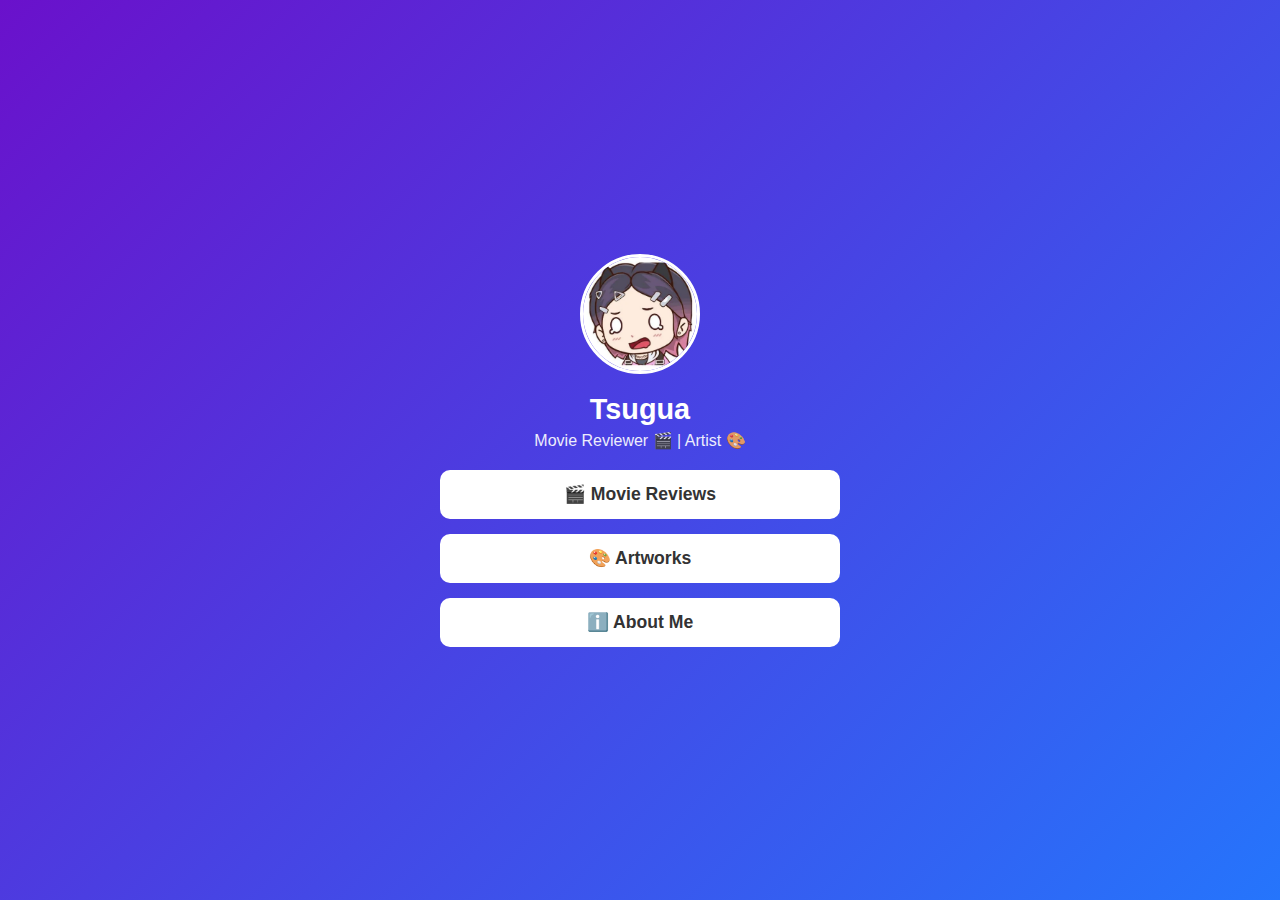
<file: index.html>
<!DOCTYPE html>
<html lang="en">
<head>
  <meta charset="UTF-8">
  <meta name="viewport" content="width=device-width, initial-scale=1.0">
  <title>My Linktree</title>
  <link rel="stylesheet" href="css/style.css">
</head>
<body>
  <div class="container">
    <img src="images/clove/clove.png" alt="Profile Picture" class="profile-pic">
    <h1>Tsugua</h1>
    <p class="tagline">Movie Reviewer 🎬 | Artist 🎨</p>

    <div class="links">
      <a href="reviews.html" class="link-button">🎬 Movie Reviews</a>
      <a href="artworks.html" class="link-button">🎨 Artworks</a>
      <a href="about.html" class="link-button">ℹ️ About Me</a>
    </div>
  </div>
</body>
</html>
</file>
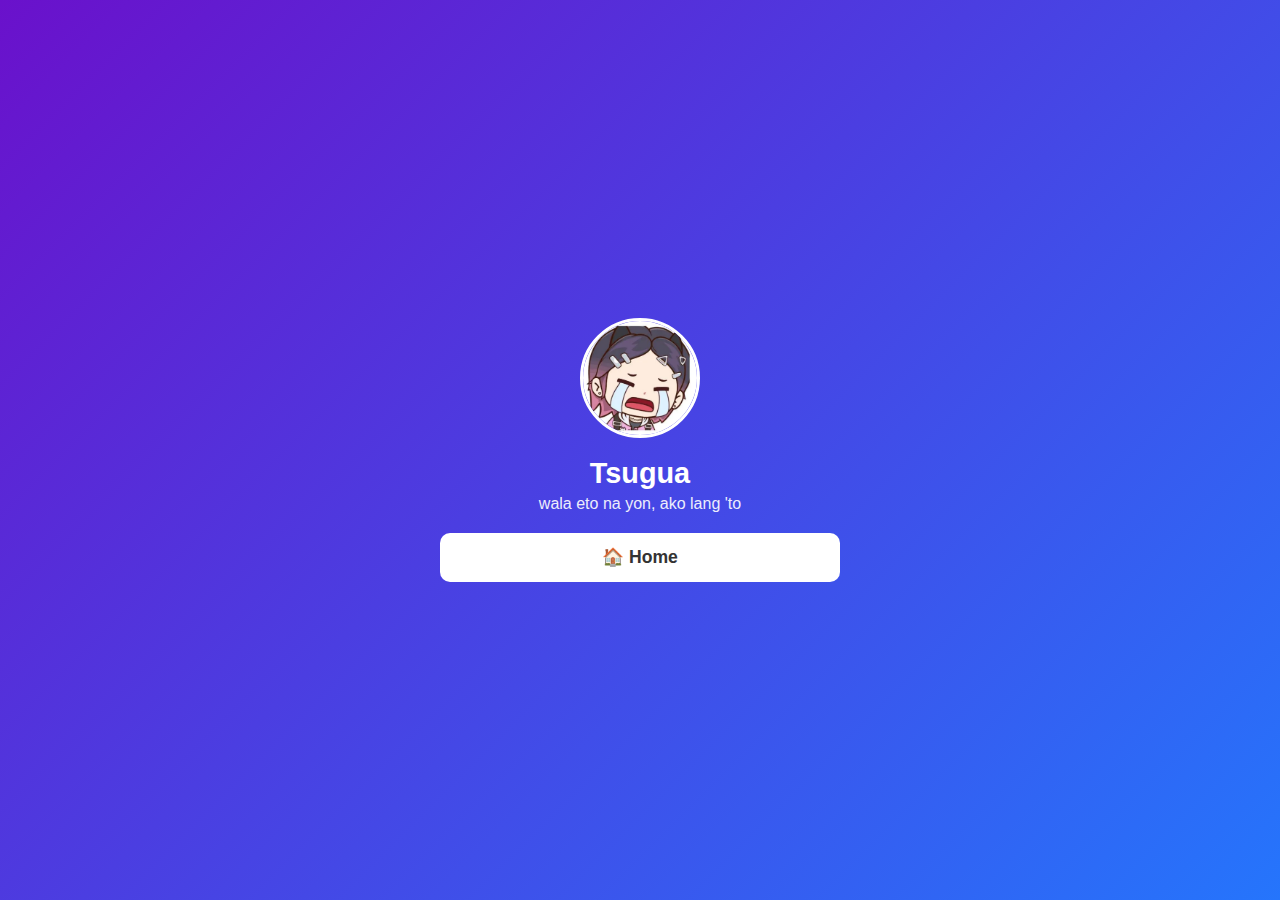
<file: about.html>
<!DOCTYPE html>
<html lang="en">
<head>
  <meta charset="UTF-8">
  <meta name="viewport" content="width=device-width, initial-scale=1.0">
  <title>My Linktree</title>
  <link rel="stylesheet" href="css/style.css">
</head>
<body>
  <div class="container">
    <img src="images/clove1.png" alt="Profile Picture" class="profile-pic">
    <h1>Tsugua</h1>
    <p class="tagline">wala eto na yon, ako lang 'to</p>

    <div class="links">
        <a href="index.html" class="link-button">🏠 Home</a>
      </div>
  </div>
</body>
</html>
</file>
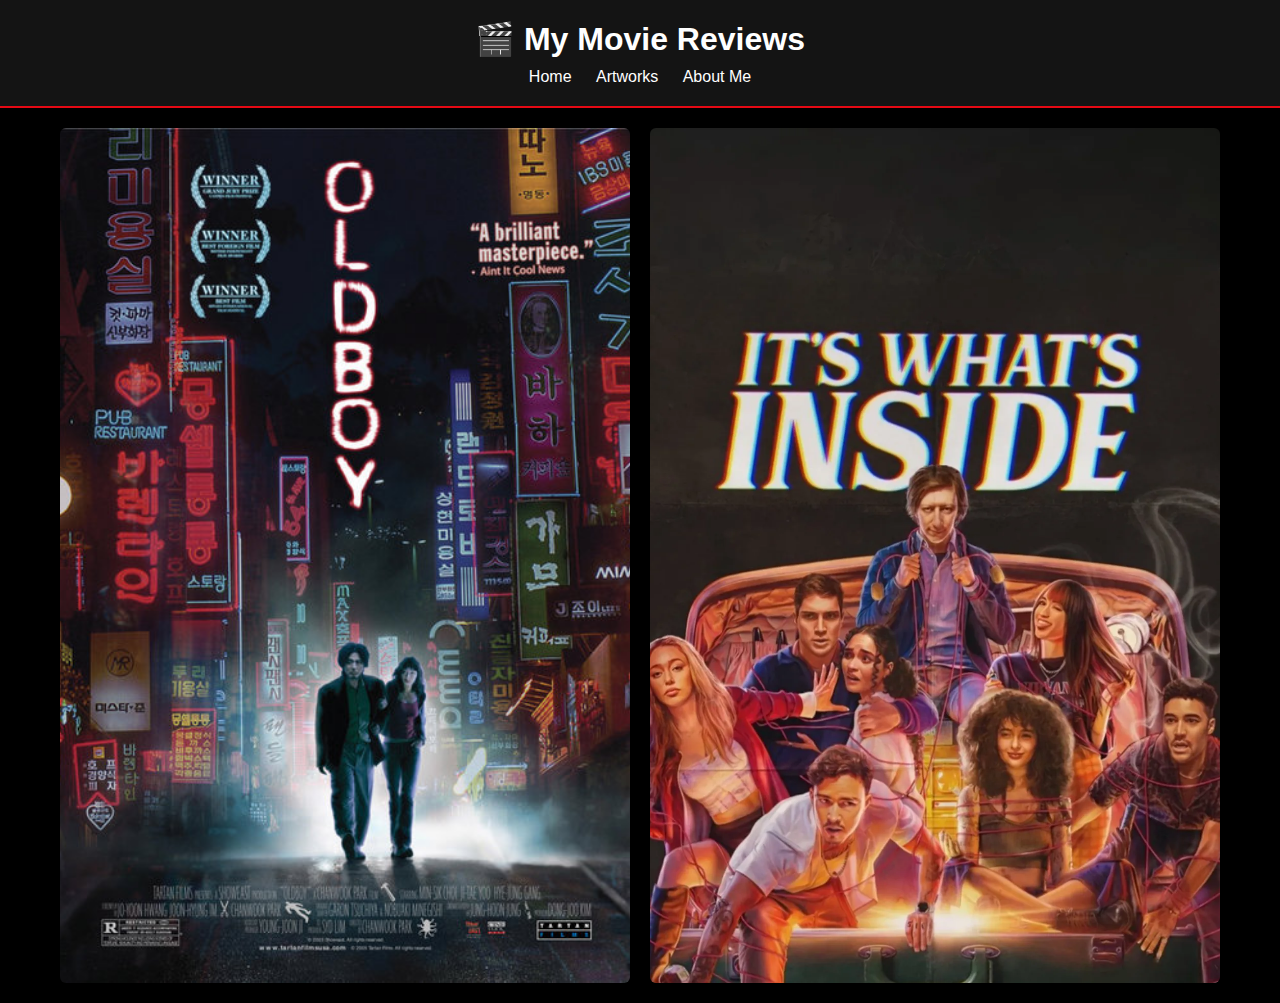
<file: reviews.html>
<!DOCTYPE html>
<html lang="en">
<head>
    <meta charset="UTF-8">
    <meta name="viewport" content="width=device-width, initial-scale=1.0">
    <title>Movie Reviews</title>
    <link rel="stylesheet" href="style.css">
    <link rel="stylesheet" href="https://cdnjs.cloudflare.com/ajax/libs/font-awesome/6.5.0/css/all.min.css">
</head>
<body class="reviews-page"> 
    <header class="reviews-header">
        <h1>🎬 My Movie Reviews</h1>

        <nav>
            <a href="index.html">Home</a>
            <a href="artworks.html">Artworks</a>
            <a href="about.html">About Me</a>
        </nav>
    </header>

    <main class="reviews-grid">
    <!-- POSTERS -->
        <img src="images/posters/oldboy.jpg" alt="oldboy" class="poster" onclick="openModal('modal-oldboy')">
        <img src="images/posters/itswhatsinside.jpg" alt="itswhatsinside" class="poster" onclick="openModal('modal-itswhatsinside')">
    </main>

  <!-- REVIEW MODALS -->
    <div id="modal-oldboy" class="modal">
        <div class="modal-content">
            <div class="modal-header">
                <h2 class="movie-title">Oldboy (2003)</h2>
                <div class="header-right">
                    <span class="movie-director"><i class="fa-solid fa-video"></i> Park Chan-wook</span> 
                    <span class="close" onclick="closeModal('modal-oldboy')">&times;</span>
                </div>
            </div>
            <div class="modal-rating" data-rating="4"></div>
            <p class="modal-review">
                What I like best about oldboy are the various storytelling devices used by the movie. 
                On one hand you have the main character telling the story from his pov so you don't have the full picture. 
                Then you are given the puzzle pieces to fill in those blanks for yourself. 
                The cinematography of this movie is one of a kind and the more you pay attention, the more you realize the underlying meaning of what is shown to you. 
                It's a movie I really enjoyed watching and I'd recommend others watch but not watch again myself. 
                The way all the pieces fit into place at the end really scratched my brain.
            </p>
        </div>
    </div>

    <div id="modal-itswhatsinside" class="modal">
        <div class="modal-content">
            <div class="modal-header">
                <h2 class="movie-title">It's What's Inside (2024)</h2>
                <div class="header-right">
                    <span class="movie-director"><i class="fa-solid fa-video"></i> Greg Jardin</span> 
                    <span class="close" onclick="closeModal('modal-itswhatsinside')">&times;</span>
                </div>
            </div>
            <div class="modal-rating" data-rating="3.5"></div>
            <p>
                The unique way the movie portrayed flashbacks was really cool for me. 
                The cinematic use of colors in the scenes really improved the storytelling. 
                The story itself is a bit above average I guess, some scenes kind of made me cringe. 
                Overall it's a movie I would recommend to a friend or watch again with them. 
                One of the very few movies where I absolutely abhor the protagonist/main character.   
            </p>

        </div>
    </div>
<!-- 
    TEMPLATE FOR ADDING MODAL 

    <div id="modal-" class="modal">
        <div class="modal-content">
            <div class="modal-header">
                <h2 class="movie-title">TITLE</h2>
                <div class="header-right">
                    <span class="movie-director"><i class="fa-solid fa-video"></i> DIRECTOR</span> 
                    <span class="close" onclick="closeModal('modal-oldboy')">&times;</span>
                </div>
            </div>
            <div class="modal-rating" data-rating="4"></div>
            <p class="modal-review">
                REVIEW
            </p>
        </div>
    </div>
-->

    <script src="script.js"></script>
</body>
</html>
</file>
<file: css/style.css>
/* Reset */
* {
    margin: 0;
    padding: 0;
    box-sizing: border-box;
  }
  
  /* Background + Centering */
  body {
    font-family: Arial, sans-serif;
    background: linear-gradient(135deg, #6a11cb, #2575fc);
    color: white;
    display: flex;
    justify-content: center;
    align-items: center;
    min-height: 100vh;
    padding: 20px;
  }
  
  /* Container */
  .container {
    text-align: center;
    max-width: 400px;
    width: 100%;
  }
  
  /* Profile Picture */
  .profile-pic {
    width: 120px;
    height: 120px;
    border-radius: 50%;
    border: 3px solid white;
    margin-bottom: 15px;
    object-fit: cover;
  }
  
  /* Title + Tagline */
  h1 {
    font-size: 1.8rem;
    margin-bottom: 5px;
  }
  
  .tagline {
    font-size: 1rem;
    opacity: 0.9;
    margin-bottom: 20px;
  }
  
  /* Buttons */
  .links {
    display: flex;
    flex-direction: column;
    gap: 15px;
  }
  
  .link-button {
    display: block;
    background: white;
    color: #333;
    text-decoration: none;
    padding: 14px;
    border-radius: 10px;
    font-weight: bold;
    transition: all 0.2s ease;
    font-size: 1.1rem;
  }
  
  .link-button:hover {
    background: #f0f0f0;
    transform: scale(1.05);
  }
  
  /* Responsive adjustments */
  @media (max-width: 480px) {
    h1 {
      font-size: 1.5rem;
    }
  
    .tagline {
      font-size: 0.9rem;
    }
  
    .link-button {
      font-size: 1rem;
      padding: 12px;
    }
  }
</file>
<file: style.css>
/* Reset */
* {
    margin: 0;
    padding: 0;
    box-sizing: border-box;
  }
  
  /* Background + Centering */
  body {
    font-family: Arial, sans-serif;
    background: linear-gradient(135deg, #6a11cb, #2575fc);
    color: white;
    display: flex;
    justify-content: center;
    align-items: center;
    min-height: 100vh;
    padding: 20px;
  }
  
  /* Container */
  .container {
    text-align: center;
    max-width: 400px;
    width: 100%;
  }
  
  /* Profile Picture */
  .profile-pic {
    width: 120px;
    height: 120px;
    border-radius: 50%;
    border: 3px solid white;
    margin-bottom: 15px;
    object-fit: cover;
  }
  
  /* Title + Tagline */
  h1 {
    font-size: 1.8rem;
    margin-bottom: 5px;
  }
  
  .tagline {
    font-size: 1rem;
    opacity: 0.9;
    margin-bottom: 20px;
  }
  
  /* Buttons */
  .links {
    display: flex;
    flex-direction: column;
    gap: 15px;
  }
  
  .link-button {
    display: block;
    background: white;
    color: #333;
    text-decoration: none;
    padding: 14px;
    border-radius: 10px;
    font-weight: bold;
    transition: all 0.2s ease;
    font-size: 1.1rem;
  }
  
  .link-button:hover {
    background: #f0f0f0;
    transform: scale(1.05);
  }
  
  /* Responsive adjustments */
  @media (max-width: 480px) {
    h1 {
      font-size: 1.5rem;
    }
  
    .tagline {
      font-size: 0.9rem;
    }
  
    .link-button {
      font-size: 1rem;
      padding: 12px;
    }
  }


/* REVIEWS PAGE */

body.reviews-page {
    display: block;            /* normal document flow */
    background: #000;          /* Netflix black background */
    color: white;
    padding: 0;                /* remove extra padding */
}

.reviews-header {
    display: block;        /* ensures it acts as a block element */
    width: 100%;           /* spans across screen */
    background: #141414;
    color: #fff;
    text-align: center;
    padding: 20px 0;
    border-bottom: 2px solid #e50914;
}

.reviews-header h1 {
    margin: 0;
    font-size: 2rem;
    font-weight: bold;
}

.reviews-header nav {
    margin-top: 10px;
}

.reviews-header nav a {
    color: #fff;
    text-decoration: none;
    margin: 0 10px;
    font-weight: 500;
}

.reviews-header nav a:hover {
    color: #e50914;
}

.modal-header {
    display: flex;
    justify-content: space-between;
    align-items: center;
    margin-bottom: 15px;
}

.modal-header .movie-title {
    font-size: 1.5rem;
    font-weight: bold;
    margin: 0;
}

.modal-header .header-right {
    display: flex;
    align-items: center;
    gap: 15px; /* space between director and close button */
}

.modal-header .movie-director {
    font-size: 1rem;
    color: #ccc;
}

.modal-rating {
    margin: 15px 0;          /* space before and after rating */
    font-size: 1.2rem;
    color: #ffd700;
    font-weight: bold;
    border-bottom: 1px solid #444;  /* optional divider */
    padding-bottom: 10px;
}

.modal-review {
    margin-top: 15px;
    line-height: 1.5;
}

.modal {
    display: none; /* hidden by default */
    position: fixed;
    top: 0; left: 0;
    width: 100%; height: 100%;
    background: rgba(0,0,0,0.85);
    justify-content: center;
    align-items: center;
    z-index: 1000;
}
  
.modal-content {
    background: #1c1c1c;
    color: white;
    padding: 20px;
    max-width: 600px;
    width: 90%;
    border-radius: 10px;
    box-shadow: 0 4px 10px rgba(0,0,0,0.7);
    text-align: left;
    position: relative;
}

.close {
    font-size: 28px;
    cursor: pointer;
    color: #e50914;
    position: static; /* 🔹 remove absolute positioning */
}

.close:hover {
    color: white;
}

.reviews-grid {
    display: grid;
    grid-template-columns: repeat(auto-fit, minmax(160px, 1fr));
    gap: 20px;
    padding: 20px;
    background: #000;
    width: 100%;
    max-width: 1200px;
    margin: 0 auto;        /* center the whole grid */
}

/* Posters same size */
.poster {
    width: 100%;
    aspect-ratio: 2 / 3;   /* 🔹 typical movie poster ratio */
    object-fit: cover;     /* 🔹 fills box, may crop edges */
    border-radius: 6px;
}


.poster:hover {
    transform: scale(1.05);
}

/* REVIEWS PAGE */

/* ARTWORKS PAGE */

body.artworks-page .reviews-header {
  background: none;
  border-bottom: none; /* optional: remove red line */
}

body.artworks-page {
  display: block;          
  background: linear-gradient(135deg, #6a11cb, #2575fc); /* 🔹 same as index */
  color: #fff;
  min-height: 100vh;
}

.artworks-container {
  max-width: 1200px;
  margin: 0 auto;
  padding: 20px;
}

.artworks-gallery {
  column-count: 4;        /* 4 columns on large screens */
  column-gap: 15px;
}

.artworks-gallery img {
  width: 100%;
  height: auto;
  margin-bottom: 15px;
  border-radius: 8px;
  display: block;
  break-inside: avoid;     /* masonry effect */
  object-fit: cover;
}

/* modals */
.art-modal {
  display: none; /* hidden by default */
  position: fixed;
  top: 0; left: 0;
  width: 100%; height: 100%;
  background: rgba(0,0,0,0.85);
  justify-content: center;
  align-items: center;
  z-index: 2000;
  
  opacity: 0;           /* start transparent */
  transition: opacity 0.3s ease;
}

.art-modal .close {
  position: absolute;
  top: 10px;          /* distance from top of modal content */
  right: 15px;        /* distance from right of modal content */
  font-size: 28px;
  color: #e50914;
  cursor: pointer;
  z-index: 10;        /* ensure it sits above content */
}

.art-modal .close:hover {
  color: white;
}

.art-modal-content {
  position: relative;
  background: #1c1c1c;
  padding: 20px;
  border-radius: 10px;
  text-align: center;
  max-width: 90%;
  max-height: 90%;
  color: #fff;

  transform: scale(0.8);  /* start slightly smaller */
  transition: transform 0.3s ease;
}

.art-modal-content img {
  max-width: 100%;
  max-height: 60vh;
  border-radius: 8px;
  margin-bottom: 15px;
}

.art-modal h2 {
  margin: 10px 0 5px;
}

.art-modal p {
  font-size: 1rem;
  line-height: 1.4;
  opacity: 0.9;
}

.art-modal.show {
  display: flex;
  opacity: 1;
}

.art-modal.show .art-modal-content {
  transform: scale(1);   /* scale up to full size */
}
/* modals */

/* 📱 Responsive breakpoints */
@media (max-width: 1024px) {
  .artworks-gallery { column-count: 3; }
}

@media (max-width: 768px) {
  .artworks-gallery { column-count: 2; }
}

@media (max-width: 480px) {
  .artworks-gallery { column-count: 1; }
}

/* ARTWORKS PAGE */
</file>
